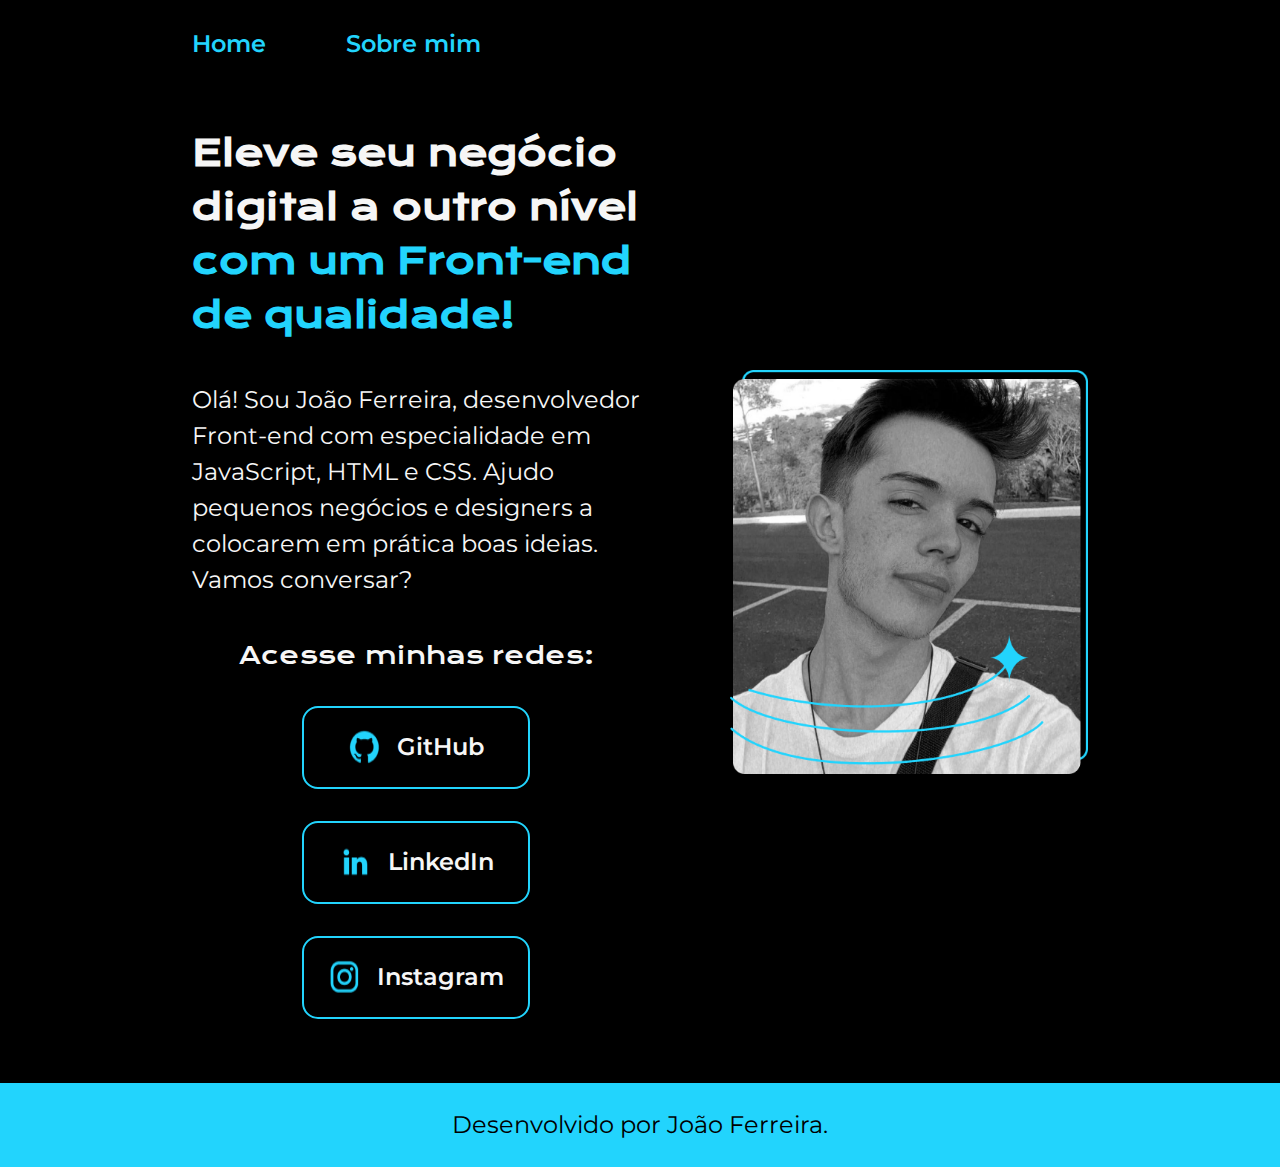
<file: index.html>
<!DOCTYPE html>
<html lang="pt-br">
<head>
    <meta charset="UTF-8">
    <meta http-equiv="X-UA-Compatible" content="IE=edge">
    <meta name="viewport" content="width=device-width, initial-scale=1.0">
    <title>Portfolio</title>
    <link rel="stylesheet" href="./styles/style.css">
</head>
<body>
    <header class="cabecalho">
        <nav class="cabecalho__menu">
            <a class="cabecalho__menu__link" href="index.html">Home</a>
            <a class="cabecalho__menu__link" href="about.html"> Sobre mim</a>
        </nav>
    </header>
    <main class="apresentacao">
        <section class="apresentacao__conteudo">
            <h1 class="apresentacao__conteudo__titulo">Eleve seu negócio digital a outro nível <strong class="titulo-destaque">com um Front-end de qualidade!</strong></h1>
            <p class="apresentacao__conteudo__texto">Olá! Sou João Ferreira, desenvolvedor Front-end com especialidade em JavaScript, HTML e CSS. Ajudo pequenos negócios e designers a colocarem em prática boas ideias. Vamos conversar?</p>
            <div class="apresentacao__links">
                <h2 class="apresentacao__links__subtitulo">Acesse minhas redes:</h2>
                <a class="apresentacao__links__navegacao" href="https://github.com/johnlaff">
                    <img src="./assets/github.png" alt="Ícone do GitHub">
                    GitHub
                <a class="apresentacao__links__navegacao" href="https://www.linkedin.com/in/johnlaff/">
                        <img src="./assets/linkedin.png" alt="Ícone do LinkedIn">
                        LinkedIn
                </a>
                </a>
                <a class="apresentacao__links__navegacao" href="https://instagram.com/johnlaff/">
                    <img src="./assets/instagram.png" alt="Ícone do Instagram">
                    Instagram
                </a>
            </div>
        </section>
        <img class="apresentacao__imagem" src="./assets/Imagem.png" alt="Foto do João Ferreira">
    </main>
    <footer class="rodape">
        <p>Desenvolvido por João Ferreira.</p>
    </footer>
</body>
</html>
</file>
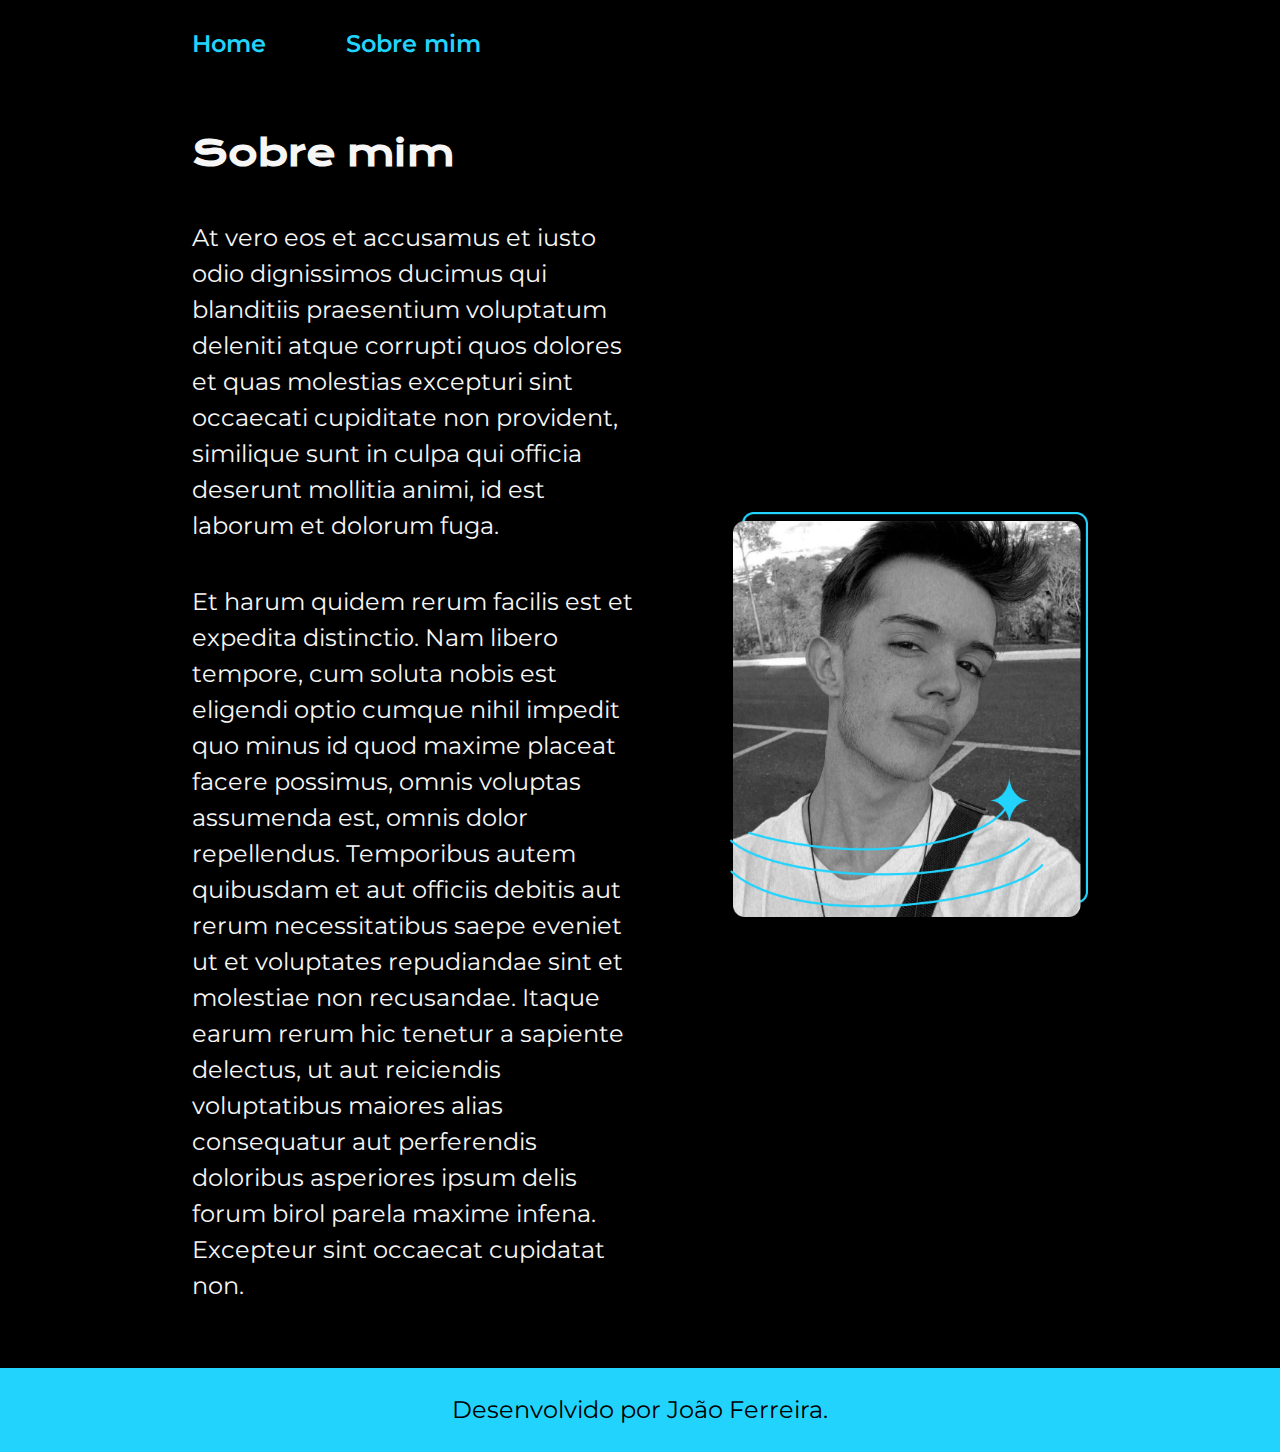
<file: about.html>
<!DOCTYPE html>
<html lang="pt-br">
<head>
    <meta charset="UTF-8">
    <meta http-equiv="X-UA-Compatible" content="IE=edge">
    <meta name="viewport" content="width=device-width, initial-scale=1.0">
    <title>Sobre mim</title>
    <link rel="stylesheet" href="./styles/style.css">
</head>
<body>
    <header class="cabecalho">
        <nav class="cabecalho__menu">
            <a class="cabecalho__menu__link" href="index.html">Home</a>
            <a class="cabecalho__menu__link" href="about.html"> Sobre mim</a>
        <nav>
    </header>

    <main class="apresentacao">
       <section class="apresentacao__conteudo">
        <h1 class="apresentacao__conteudo__titulo">Sobre mim</h1>
        <p class="apresentacao__conteudo__texto"> At vero eos et accusamus et iusto odio dignissimos ducimus qui blanditiis praesentium voluptatum deleniti atque corrupti quos dolores et quas molestias excepturi sint occaecati cupiditate non provident, similique sunt in culpa qui officia deserunt mollitia animi, id est laborum et dolorum fuga.
         </p>
        <p class="apresentacao__conteudo__texto">Et harum quidem rerum facilis est et expedita distinctio. Nam libero tempore, cum soluta nobis est eligendi optio cumque nihil impedit quo minus id quod maxime placeat facere possimus, omnis voluptas assumenda est, omnis dolor repellendus. Temporibus autem quibusdam et aut officiis debitis aut rerum necessitatibus saepe eveniet ut et voluptates repudiandae sint et molestiae non recusandae. Itaque earum rerum hic tenetur a sapiente delectus, ut aut reiciendis voluptatibus maiores alias consequatur aut perferendis doloribus asperiores ipsum delis forum birol parela maxime infena. Excepteur sint occaecat cupidatat non.
        </p>
       </section>
       <img class="apresentacao__imagem" src="./assets/Imagem.png" alt="Foto do João Ferreira"> 
    </main>

    <footer class="rodape">
        <p>Desenvolvido por João Ferreira.</p>
    </footer>
</body>
</html>
</file>
<file: styles/style.css>
@import url('https://fonts.googleapis.com/css2?family=Krona+One&family=Montserrat:wght@400;600&display=swap');

:root {
    --cor-primaria: #000000;
    --cor-secundaria: #F6F6F6;
    --cor-terciaria: #22D4FD;
    --cor-hover: #272727;

    --fonte-primaria: 'Krona One', sans-serif;
    --fonte-secundaria: "Montserrat", sans-serif;
}

* {
    margin: 0;
    padding: 0;
}

body {
    box-sizing: border-box;
    background-color: var(--cor-primaria);
    font-family: 'Open Sans', sans-serif;
    font-size: 1rem;
    line-height: 1.5;
    color: var(--cor-secundaria);
    margin: 0;
    padding: 0;
}

.cabecalho {
    padding: 2% 0% 0% 15%;
}

.cabecalho__menu {
    display: flex;
    gap: 80px;
}

.cabecalho__menu__link {
    font-family: var(--fonte-secundaria);
    font-size: 1.5rem;
    font-weight: 600;
    color: var(--cor-terciaria);
    text-decoration: none;
}

.apresentacao {
    padding: 5% 15%;
    display: flex;
    align-items: center;
    justify-content: space-between;
    gap: 82px;
}

.apresentacao__conteudo {
    width: 50%;
    display: flex;
    flex-direction: column;
    gap: 40px;
}

.apresentacao__conteudo__titulo {
        font-size: 2.25rem;
        font-family: var(--fonte-primaria);
}

.titulo-destaque {
    color: var(--cor-terciaria);
}

.apresentacao__conteudo__texto {
    font-size: 1.5rem;
    font-family: var(--fonte-secundaria);
}

.apresentacao__links {
    display: flex;
    flex-direction: column;
    justify-content: space-between;
    align-items: center;
    gap: 32px;
}

.apresentacao__links__subtitulo {
    font-family: var(--fonte-primaria);
    font-weight: 400;
    font-size: 1.5rem;
}

.apresentacao__links__navegacao {
    display: flex;
    justify-content: center;
    gap: 16px;
    border: 2px solid var(--cor-terciaria);
    width: 50%;
    text-align: center;
    border-radius: 16px;
    font-size: 1.5rem;
    font-weight: 600;
    padding: 21.5px 0;
    text-decoration: none;
    color: var(--cor-secundaria);
    font-family: var(--fonte-secundaria);
}

.apresentacao__links__link:hover {
    background-color: var(--cor-hover);
}

.apresentacao__imagem {
    width: 40%;
}

.rodape {
    padding: 24px;
    color: var(--cor-primaria);
    background-color: var(--cor-terciaria);
    text-align: center;
    font-family: var(--fonte-secundaria);
    font-size: 1.5rem;
    font-weight: 400;
}

@media (max-width: 1200px) {
    .cabecalho {
        padding: 10%;
    }

    .cabecalho__menu {
        justify-content: center;
    }
    
    .apresentacao {
        flex-direction: column-reverse;
        padding: 5%;
    }

    .apresentacao__conteudo {
        width: auto;
    }

    .apresentacao__imagem {
        width: 50%;
    }
}
</file>
